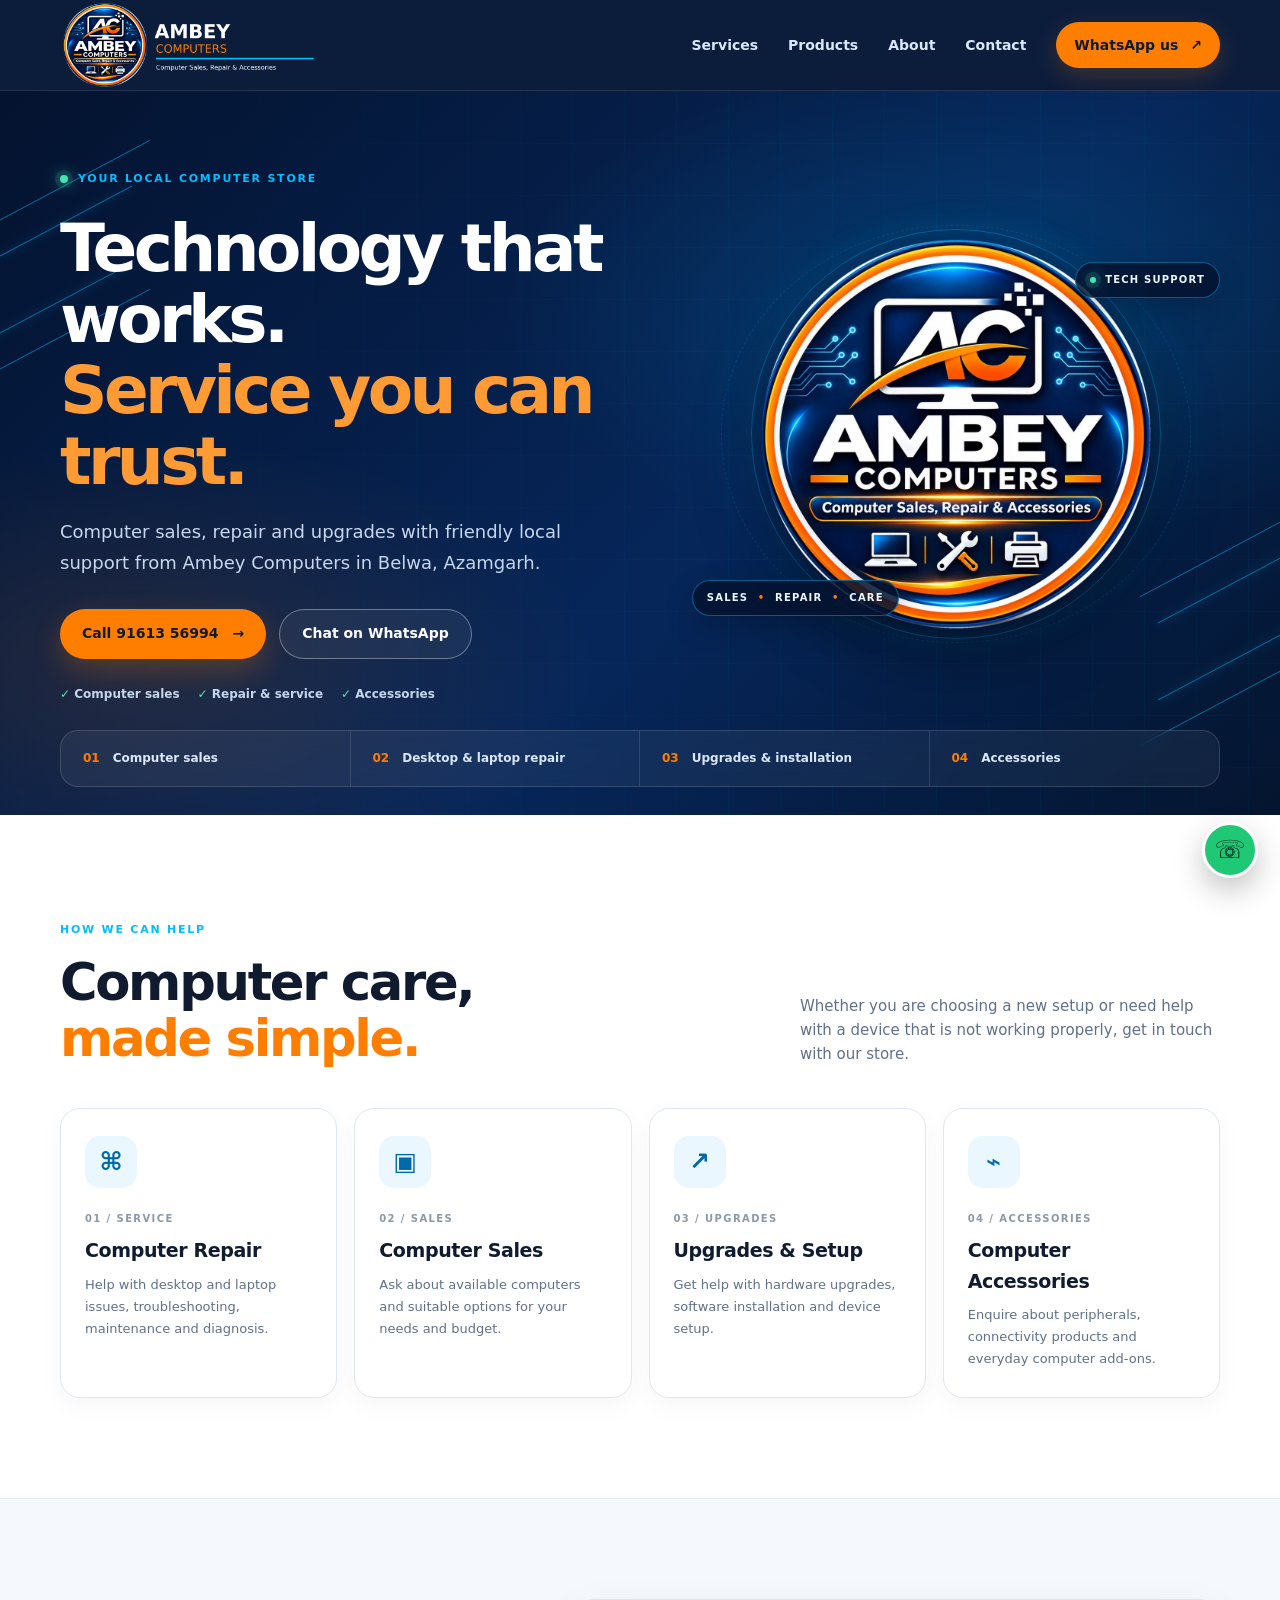
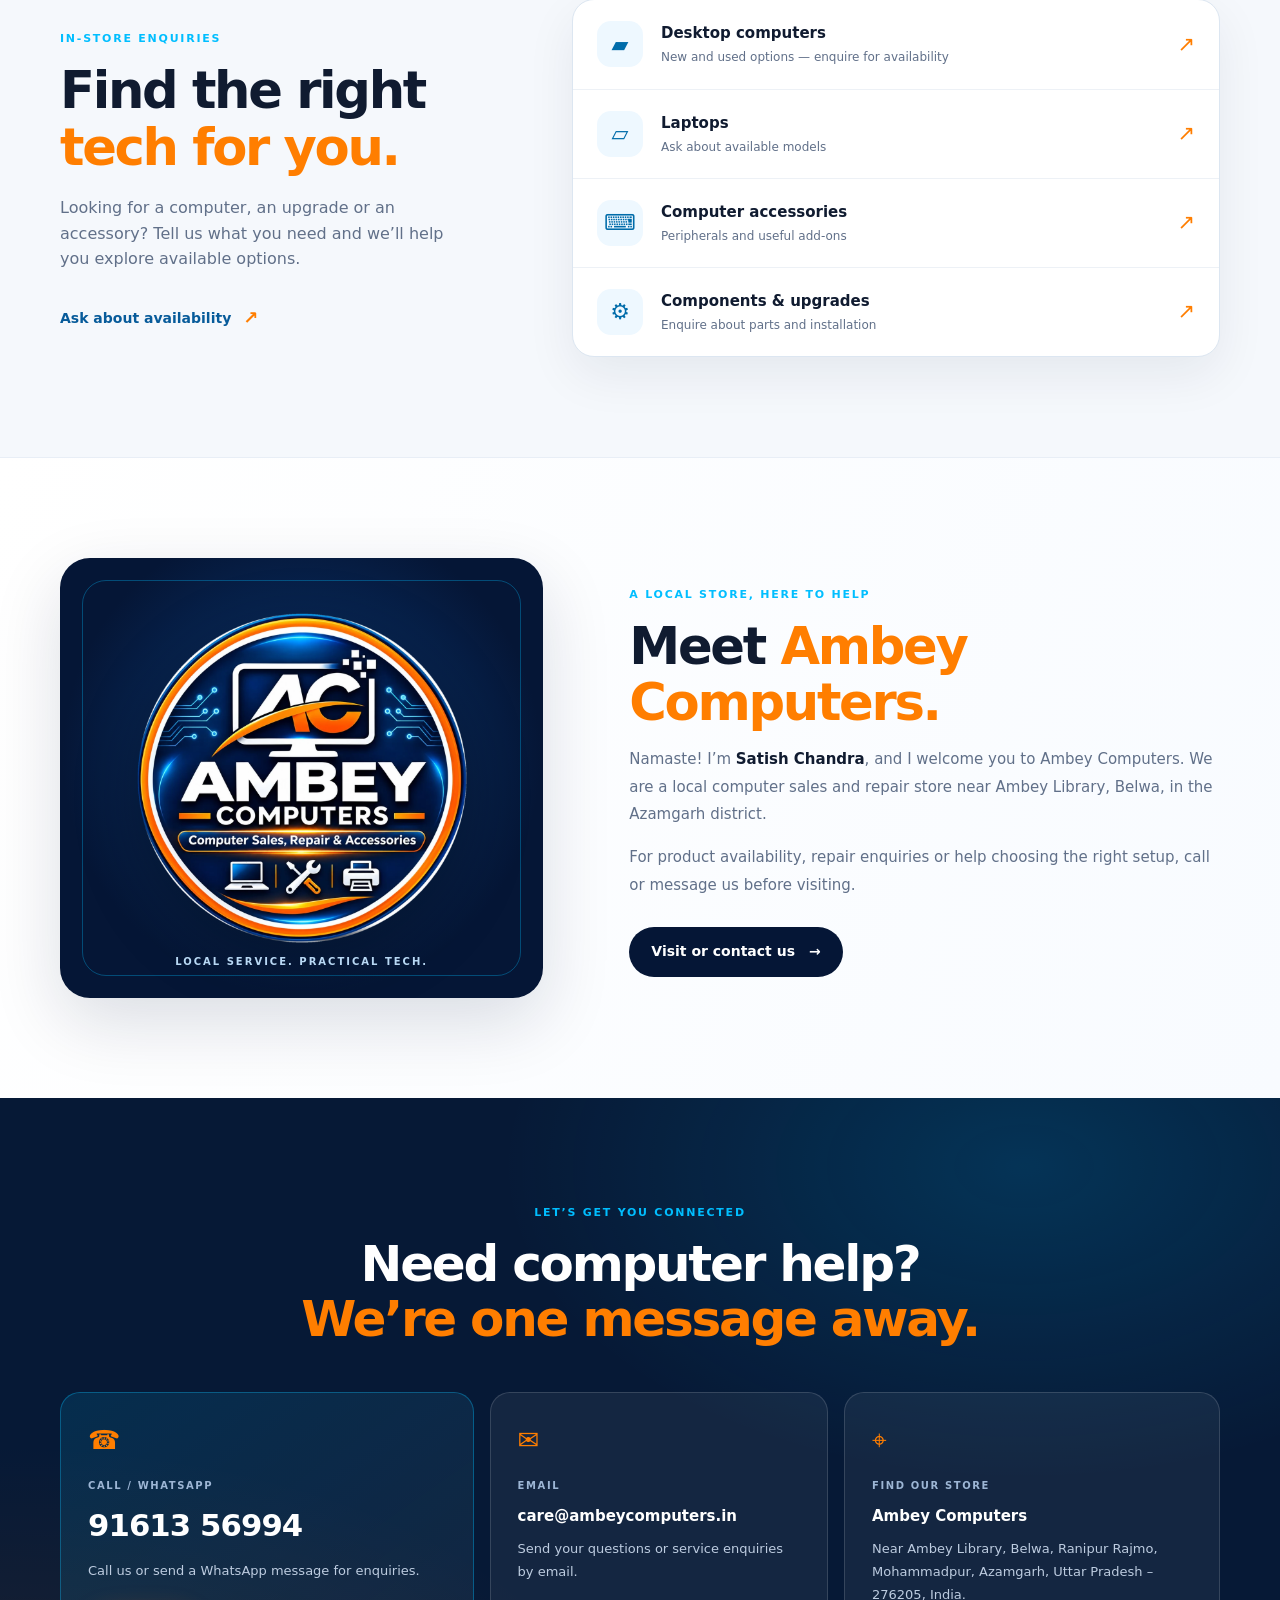
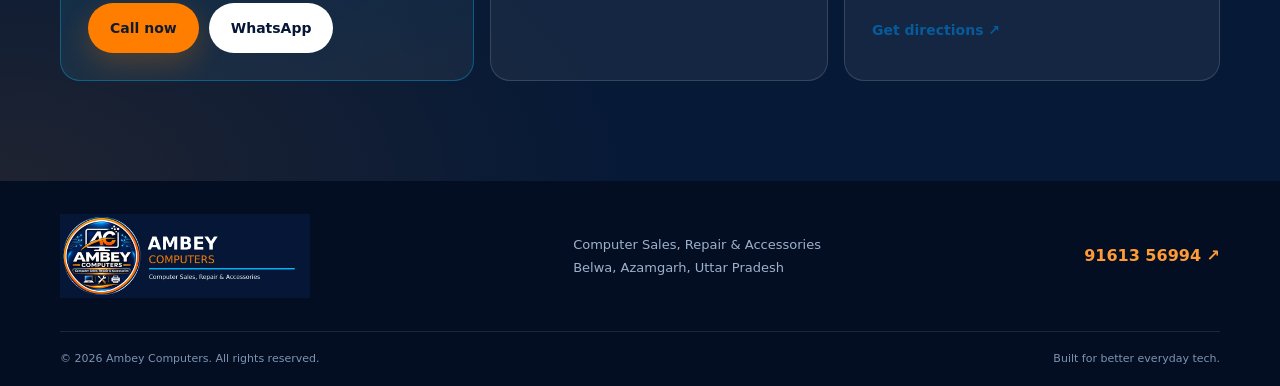
<file: index.html>
<!doctype html>
<html lang="en">
<head>
  <meta charset="utf-8">
  <meta name="viewport" content="width=device-width, initial-scale=1">
  <meta name="theme-color" content="#051636">
  <meta name="description" content="Ambey Computers in Belwa, Azamgarh — computer sales, laptop and desktop repair, upgrades, installation and accessories. Call or WhatsApp for enquiries.">
  <meta name="robots" content="index,follow">
  <link rel="canonical" href="https://www.ambeycomputers.in/">
  <meta property="og:type" content="website">
  <meta property="og:site_name" content="Ambey Computers">
  <meta property="og:title" content="Ambey Computers | Computer Sales, Repair & Accessories">
  <meta property="og:description" content="Local computer sales, repair, upgrades and accessories in Belwa, Azamgarh.">
  <meta property="og:url" content="https://www.ambeycomputers.in/">
  <meta property="og:image" content="https://www.ambeycomputers.in/assets/ambey-social-share-1200x630.jpg">
  <meta name="twitter:card" content="summary_large_image">
  <title>Ambey Computers | Computer Sales, Repair & Accessories</title>
  <link rel="icon" type="image/svg+xml" href="/assets/favicon.svg">
  <link rel="icon" href="/assets/favicon.ico" sizes="any">
  <link rel="icon" type="image/png" sizes="32x32" href="/assets/favicon-32.png">
  <link rel="apple-touch-icon" sizes="180x180" href="/assets/favicon-180.png">
  <link rel="manifest" href="/site.webmanifest">
  <link rel="preload" as="image" href="/assets/ambey-logo-horizontal-header.webp?v=2" type="image/webp">
  <link rel="stylesheet" href="/styles.css">
  <script type="application/ld+json">
  {
    "@context":"https://schema.org",
    "@type":"ComputerStore",
    "name":"Ambey Computers",
    "url":"https://www.ambeycomputers.in/",
    "email":"care@ambeycomputers.in",
    "telephone":"+91-9161356994",
    "description":"Computer sales, repair, upgrades and accessories.",
    "address":{
      "@type":"PostalAddress",
      "streetAddress":"Near Ambey Library, Belwa, Ranipur Rajmo, Mohammadpur",
      "addressLocality":"Azamgarh",
      "addressRegion":"Uttar Pradesh",
      "postalCode":"276205",
      "addressCountry":"IN"
    }
  }
  </script>
</head>
<body>
  <a class="skip-link" href="#main">Skip to content</a>
  <header class="site-header">
    <div class="container nav-wrap">
      <a class="brand" href="#home" aria-label="Ambey Computers home">
        <img src="/assets/ambey-logo-horizontal-header.webp?v=2" width="560" height="187" alt="Ambey Computers — Computer Sales, Repair & Accessories" fetchpriority="high">
      </a>
      <button class="menu-toggle" type="button" aria-expanded="false" aria-controls="primary-nav" aria-label="Open navigation">
        <span></span><span></span><span></span>
      </button>
      <nav class="primary-nav" id="primary-nav" aria-label="Main navigation">
        <a href="#services">Services</a>
        <a href="#products">Products</a>
        <a href="#about">About</a>
        <a href="#contact">Contact</a>
        <a class="nav-cta" href="https://wa.me/919161356994?text=Hello%20Ambey%20Computers%2C%20I%20need%20help." target="_blank" rel="noopener noreferrer">WhatsApp us <span aria-hidden="true">↗</span></a>
      </nav>
    </div>
  </header>

  <main id="main">
    <section class="hero" id="home">
      <div class="circuit circuit-a" aria-hidden="true"></div>
      <div class="circuit circuit-b" aria-hidden="true"></div>
      <div class="container hero-grid">
        <div class="hero-copy">
          <div class="eyebrow"><span class="status-dot"></span> YOUR LOCAL COMPUTER STORE</div>
          <h1>Technology that works.<br><span>Service you can trust.</span></h1>
          <p class="hero-lead">Computer sales, repair and upgrades with friendly local support from Ambey Computers in Belwa, Azamgarh.</p>
          <div class="hero-actions">
            <a class="button button-primary" href="tel:+919161356994">Call 91613 56994 <span aria-hidden="true">→</span></a>
            <a class="button button-ghost" href="https://wa.me/919161356994?text=Hello%20Ambey%20Computers%2C%20I%20need%20help." target="_blank" rel="noopener noreferrer">Chat on WhatsApp</a>
          </div>
          <div class="hero-points"><span>✓ Computer sales</span><span>✓ Repair &amp; service</span><span>✓ Accessories</span></div>
        </div>
        <div class="hero-visual">
          <div class="visual-halo"></div>
          <div class="visual-ring ring-one"></div><div class="visual-ring ring-two"></div>
          <picture class="hero-logo">
            <source srcset="/assets/ambey-logo-master-transparent.webp" type="image/webp">
            <img src="/assets/ambey-logo-master-transparent.png" width="1024" height="1024" alt="Ambey Computers Premium Circuit Edition circular logo" fetchpriority="high">
          </picture>
          <div class="visual-chip chip-top"><span class="chip-led"></span> TECH SUPPORT</div>
          <div class="visual-chip chip-bottom">SALES <i>•</i> REPAIR <i>•</i> CARE</div>
        </div>
      </div>
      <div class="container service-ribbon">
        <div><b>01</b><span>Computer sales</span></div>
        <div><b>02</b><span>Desktop &amp; laptop repair</span></div>
        <div><b>03</b><span>Upgrades &amp; installation</span></div>
        <div><b>04</b><span>Accessories</span></div>
      </div>
    </section>

    <section class="section services-section" id="services">
      <div class="container">
        <div class="section-head">
          <div><span class="eyebrow">HOW WE CAN HELP</span><h2>Computer care,<br><em>made simple.</em></h2></div>
          <p>Whether you are choosing a new setup or need help with a device that is not working properly, get in touch with our store.</p>
        </div>
        <div class="service-grid">
          <article class="service-card"><div class="service-icon" aria-hidden="true">⌘</div><span class="card-kicker">01 / SERVICE</span><h3>Computer Repair</h3><p>Help with desktop and laptop issues, troubleshooting, maintenance and diagnosis.</p></article>
          <article class="service-card"><div class="service-icon" aria-hidden="true">▣</div><span class="card-kicker">02 / SALES</span><h3>Computer Sales</h3><p>Ask about available computers and suitable options for your needs and budget.</p></article>
          <article class="service-card"><div class="service-icon" aria-hidden="true">↗</div><span class="card-kicker">03 / UPGRADES</span><h3>Upgrades &amp; Setup</h3><p>Get help with hardware upgrades, software installation and device setup.</p></article>
          <article class="service-card"><div class="service-icon" aria-hidden="true">⌁</div><span class="card-kicker">04 / ACCESSORIES</span><h3>Computer Accessories</h3><p>Enquire about peripherals, connectivity products and everyday computer add-ons.</p></article>
        </div>
      </div>
    </section>

    <section class="products-section section" id="products">
      <div class="container product-layout">
        <div class="product-copy"><span class="eyebrow">IN-STORE ENQUIRIES</span><h2>Find the right<br><em>tech for you.</em></h2><p>Looking for a computer, an upgrade or an accessory? Tell us what you need and we’ll help you explore available options.</p><a class="text-link" href="https://wa.me/919161356994?text=Hello%2C%20I%20want%20to%20enquire%20about%20computer%20products." target="_blank" rel="noopener noreferrer">Ask about availability <b aria-hidden="true">↗</b></a></div>
        <div class="product-list">
          <a class="product-row" href="https://wa.me/919161356994?text=Hello%2C%20I%20want%20to%20enquire%20about%20desktop%20computers." target="_blank" rel="noopener noreferrer"><span class="product-symbol" aria-hidden="true">▰</span><span class="product-info"><b>Desktop computers</b><small>New and used options — enquire for availability</small></span><span class="row-arrow" aria-hidden="true">↗</span></a>
          <a class="product-row" href="https://wa.me/919161356994?text=Hello%2C%20I%20want%20to%20enquire%20about%20laptops." target="_blank" rel="noopener noreferrer"><span class="product-symbol" aria-hidden="true">▱</span><span class="product-info"><b>Laptops</b><small>Ask about available models</small></span><span class="row-arrow" aria-hidden="true">↗</span></a>
          <a class="product-row" href="https://wa.me/919161356994?text=Hello%2C%20I%20want%20to%20enquire%20about%20computer%20accessories." target="_blank" rel="noopener noreferrer"><span class="product-symbol" aria-hidden="true">⌨</span><span class="product-info"><b>Computer accessories</b><small>Peripherals and useful add-ons</small></span><span class="row-arrow" aria-hidden="true">↗</span></a>
          <a class="product-row" href="https://wa.me/919161356994?text=Hello%2C%20I%20want%20to%20enquire%20about%20computer%20components%20and%20upgrades." target="_blank" rel="noopener noreferrer"><span class="product-symbol" aria-hidden="true">⚙</span><span class="product-info"><b>Components &amp; upgrades</b><small>Enquire about parts and installation</small></span><span class="row-arrow" aria-hidden="true">↗</span></a>
        </div>
      </div>
    </section>

    <section class="about-section section" id="about">
      <div class="container about-grid">
        <div class="about-mark">
          <div class="about-circuit" aria-hidden="true"></div>
          <img src="/assets/ambey-logo-master-transparent.webp" width="420" height="420" loading="lazy" alt="Ambey Computers circular Premium Circuit Edition logo">
          <span class="about-caption">LOCAL SERVICE. PRACTICAL TECH.</span>
        </div>
        <div class="about-copy"><span class="eyebrow">A LOCAL STORE, HERE TO HELP</span><h2>Meet <em>Ambey Computers.</em></h2><p>Namaste! I’m <strong>Satish Chandra</strong>, and I welcome you to Ambey Computers. We are a local computer sales and repair store near Ambey Library, Belwa, in the Azamgarh district.</p><p>For product availability, repair enquiries or help choosing the right setup, call or message us before visiting.</p><a class="button button-dark" href="#contact">Visit or contact us <span aria-hidden="true">→</span></a></div>
      </div>
    </section>

    <section class="contact-section section" id="contact">
      <div class="container">
        <div class="contact-heading"><span class="eyebrow">LET’S GET YOU CONNECTED</span><h2>Need computer help?<br><em>We’re one message away.</em></h2></div>
        <div class="contact-grid">
          <article class="contact-card contact-main"><span class="contact-icon" aria-hidden="true">☎</span><small>CALL / WHATSAPP</small><a class="contact-big" href="tel:+919161356994">91613 56994</a><p>Call us or send a WhatsApp message for enquiries.</p><div class="contact-actions"><a class="button button-primary" href="tel:+919161356994">Call now</a><a class="button button-light" href="https://wa.me/919161356994?text=Hello%20Ambey%20Computers%2C%20I%20need%20help." target="_blank" rel="noopener noreferrer">WhatsApp</a></div></article>
          <article class="contact-card"><span class="contact-icon" aria-hidden="true">✉</span><small>EMAIL</small><a class="contact-link" href="mailto:care@ambeycomputers.in">care@ambeycomputers.in</a><p>Send your questions or service enquiries by email.</p></article>
          <article class="contact-card"><span class="contact-icon" aria-hidden="true">⌖</span><small>FIND OUR STORE</small><b class="contact-link">Ambey Computers</b><p>Near Ambey Library, Belwa, Ranipur Rajmo, Mohammadpur, Azamgarh, Uttar Pradesh – 276205, India.</p><a class="text-link" href="https://www.google.com/maps/search/?api=1&amp;query=Ambey+Computers+Near+Ambey+Library+Belwa+Ranipur+Rajmo+Mohammadpur+Azamgarh+Uttar+Pradesh+276205" target="_blank" rel="noopener noreferrer">Get directions ↗</a></article>
        </div>
      </div>
    </section>
  </main>

  <footer class="site-footer">
    <div class="container footer-top">
      <a class="footer-logo" href="#home" aria-label="Back to top"><img src="/assets/ambey-logo-horizontal-dark-bg.webp" width="560" height="187" loading="lazy" alt="Ambey Computers"></a>
      <p>Computer Sales, Repair &amp; Accessories<br>Belwa, Azamgarh, Uttar Pradesh</p>
      <a class="footer-call" href="tel:+919161356994">91613 56994 ↗</a>
    </div>
    <div class="container footer-bottom"><span>© <span id="year"></span> Ambey Computers. All rights reserved.</span><span>Built for better everyday tech.</span></div>
  </footer>
  <a class="whatsapp-float" href="https://wa.me/919161356994?text=Hello%20Ambey%20Computers%2C%20I%20need%20help." target="_blank" rel="noopener noreferrer" aria-label="Chat with Ambey Computers on WhatsApp">☏</a>
  <script src="/script.js" defer></script>
</body>
</html>
</file>
<file: styles.css>
@charset "UTF-8";
:root{
 --navy:#051636;--deep:#062A62;--orange:#FF7E00;--cyan:#00BEFF;--white:#fff;
 --ink:#101b30;--muted:#617089;--line:#dfe7f1;--paper:#f5f8fc;
 --shadow:0 24px 70px rgba(5,22,54,.14);--radius:24px;
 color-scheme:light;
}
*{box-sizing:border-box}
html{scroll-behavior:smooth;scroll-padding-top:92px}
body{margin:0;background:#fff;color:var(--ink);font-family:system-ui,-apple-system,"Segoe UI",Roboto,Arial,sans-serif;line-height:1.6;-webkit-font-smoothing:antialiased}
a{color:inherit;text-decoration:none}
img{display:block;max-width:100%;height:auto}
button,a{-webkit-tap-highlight-color:transparent}
.container{width:min(1160px,calc(100% - 44px));margin-inline:auto}
.skip-link{position:absolute;left:-9999px;top:8px;background:#fff;color:#000;padding:12px;z-index:1000}
.skip-link:focus{left:12px}
.site-header{position:sticky;top:0;z-index:100;background:rgba(5,22,54,.97);border-bottom:1px solid rgba(255,255,255,.1);backdrop-filter:saturate(150%) blur(14px)}
.nav-wrap{min-height:88px;display:flex;align-items:center;justify-content:space-between;gap:24px}
.brand{display:block;width:270px;max-width:58vw}
.brand img{width:100%;height:auto}
.primary-nav{display:flex;align-items:center;gap:30px;color:#dbe8fb;font-size:14px;font-weight:650}
.primary-nav>a:not(.nav-cta){transition:color .2s}
.primary-nav>a:not(.nav-cta):hover{color:var(--cyan)}
.nav-cta{display:inline-flex;align-items:center;gap:12px;padding:12px 18px;border-radius:999px;background:var(--orange);color:#101b30;font-weight:800;box-shadow:0 8px 24px rgba(255,126,0,.2)}
.nav-cta:hover,.button-primary:hover{filter:brightness(1.06);transform:translateY(-1px)}
.menu-toggle{display:none;width:46px;height:44px;border:1px solid rgba(255,255,255,.24);border-radius:13px;background:transparent;color:white}
.menu-toggle span{display:block;width:19px;height:2px;margin:5px auto;background:#fff;border-radius:3px}
.hero{position:relative;overflow:hidden;padding:74px 0 28px;background:radial-gradient(ellipse at 76% 30%,rgba(0,190,255,.16),transparent 34%),radial-gradient(ellipse at 12% 80%,rgba(255,126,0,.12),transparent 28%),linear-gradient(135deg,#04132f 0%,#06265a 58%,#04152f 100%);color:#fff}
.hero:before{content:"";position:absolute;inset:0;opacity:.18;background-image:linear-gradient(rgba(0,190,255,.18) 1px,transparent 1px),linear-gradient(90deg,rgba(0,190,255,.18) 1px,transparent 1px);background-size:52px 52px;mask-image:linear-gradient(90deg,transparent,#000 55%,#000)}
.circuit{position:absolute;width:230px;height:150px;opacity:.55;pointer-events:none;border-top:1px solid var(--cyan);border-bottom:1px solid var(--cyan)}
.circuit:before,.circuit:after{content:"";position:absolute;left:18px;right:18px;height:1px;background:var(--cyan);box-shadow:0 0 9px var(--cyan)}
.circuit:before{top:35px}.circuit:after{bottom:35px}
.circuit-a{top:110px;left:-80px;transform:skewY(-28deg)}.circuit-b{right:-90px;bottom:130px;transform:skewY(-28deg)}
.hero-grid{position:relative;z-index:1;display:grid;grid-template-columns:1.05fr .95fr;align-items:center;gap:48px;min-height:480px}
.eyebrow{display:inline-flex;align-items:center;gap:10px;color:var(--cyan);font-size:11px;font-weight:850;letter-spacing:.16em;text-transform:uppercase}
.status-dot,.chip-led{width:8px;height:8px;border-radius:50%;background:#46e3b7;box-shadow:0 0 0 5px rgba(70,227,183,.12),0 0 15px #46e3b7}
.hero h1{margin:22px 0 18px;font-size:clamp(42px,5.2vw,66px);line-height:1.08;letter-spacing:-.055em;font-weight:850}
.hero h1 span{color:#ff9b35}
.hero-lead{max-width:570px;margin:0;color:#c6d7ee;font-size:18px;line-height:1.75}
.hero-actions{display:flex;flex-wrap:wrap;gap:13px;margin-top:30px}
.button{min-height:50px;display:inline-flex;align-items:center;justify-content:center;gap:14px;padding:0 22px;border-radius:999px;font-weight:800;font-size:14px;transition:transform .2s,filter .2s,background .2s}
.button-primary{background:var(--orange);color:#111b2c;box-shadow:0 10px 28px rgba(255,126,0,.24)}
.button-ghost{border:1px solid rgba(255,255,255,.36);color:#fff;background:rgba(255,255,255,.05)}
.button-ghost:hover{background:rgba(255,255,255,.12)}
.hero-points{display:flex;flex-wrap:wrap;gap:18px;margin-top:26px;color:#c4d6ec;font-size:12px;font-weight:650}
.hero-points span:first-letter{color:#5de3b4}
.hero-visual{position:relative;min-height:440px;display:grid;place-items:center}
.visual-halo{position:absolute;width:min(390px,90%);aspect-ratio:1;border-radius:50%;background:radial-gradient(circle,rgba(0,190,255,.22),rgba(0,190,255,.04) 55%,transparent 72%);filter:blur(8px)}
.visual-ring{position:absolute;border:1px solid rgba(0,190,255,.34);border-radius:50%;width:410px;height:410px;max-width:95%;max-height:95%;box-shadow:0 0 35px rgba(0,190,255,.1),inset 0 0 30px rgba(0,190,255,.06)}
.ring-two{width:470px;height:470px;border-style:dashed;opacity:.45}
.hero-logo{position:relative;z-index:1;width:min(390px,82%);filter:drop-shadow(0 22px 34px rgba(0,0,0,.42));animation:float 7s ease-in-out infinite}
.hero-logo img{width:100%}
.visual-chip{position:absolute;z-index:2;padding:9px 14px;border:1px solid rgba(0,190,255,.42);border-radius:999px;background:rgba(4,19,47,.86);color:#eaf7ff;font-size:10px;font-weight:850;letter-spacing:.12em;box-shadow:0 10px 30px rgba(0,0,0,.2)}
.chip-top{top:48px;right:0;display:flex;align-items:center;gap:9px}.chip-led{width:6px;height:6px}
.chip-bottom{bottom:38px;left:0}.chip-bottom i{color:var(--orange);font-style:normal;padding:0 5px}
.service-ribbon{position:relative;z-index:2;display:grid;grid-template-columns:repeat(4,1fr);margin-top:26px;border:1px solid rgba(255,255,255,.14);border-radius:18px;background:rgba(255,255,255,.055);backdrop-filter:blur(12px)}
.service-ribbon>div{display:flex;align-items:center;gap:13px;padding:18px 22px;border-right:1px solid rgba(255,255,255,.12)}
.service-ribbon>div:last-child{border:0}
.service-ribbon b{color:var(--orange);font-size:12px}.service-ribbon span{color:#dbe8fb;font-size:12px;font-weight:700}
.section{padding:100px 0}
.section-head{display:flex;align-items:end;justify-content:space-between;gap:40px;margin-bottom:42px}
.section-head h2,.product-copy h2,.about-copy h2,.contact-heading h2{margin:13px 0 0;font-size:clamp(36px,4vw,52px);line-height:1.1;letter-spacing:-.045em}
.section-head h2 em,.product-copy h2 em,.about-copy h2 em,.contact-heading h2 em{color:var(--orange);font-style:normal}
.section-head>p{max-width:420px;margin:0;color:var(--muted);font-size:15px}
.service-grid{display:grid;grid-template-columns:repeat(4,1fr);gap:17px}
.service-card{position:relative;min-height:260px;padding:27px 24px;border:1px solid var(--line);border-radius:20px;background:#fff;box-shadow:0 8px 26px rgba(5,22,54,.035);transition:transform .22s,box-shadow .22s,border-color .22s}
.service-card:hover{transform:translateY(-5px);border-color:rgba(0,190,255,.55);box-shadow:var(--shadow)}
.service-icon{width:52px;height:52px;display:grid;place-items:center;border-radius:15px;background:#eaf7ff;color:#0069a8;font-size:25px;font-weight:800}
.card-kicker{display:block;margin-top:23px;color:#8b98aa;font-size:10px;font-weight:850;letter-spacing:.14em}
.service-card h3{margin:8px 0 8px;font-size:19px;letter-spacing:-.02em}
.service-card p{margin:0;color:var(--muted);font-size:13px;line-height:1.7}
.products-section{background:var(--paper);border-block:1px solid #e8eef6}
.product-layout{display:grid;grid-template-columns:.8fr 1.2fr;gap:80px;align-items:center}
.product-copy p{max-width:410px;margin:20px 0;color:var(--muted)}
.text-link{display:inline-flex;align-items:center;gap:12px;margin-top:12px;color:#075b9a;font-size:14px;font-weight:850}
.text-link b{color:var(--orange);font-size:18px}
.product-list{overflow:hidden;border:1px solid #dce6f1;border-radius:22px;background:#fff;box-shadow:0 18px 50px rgba(5,22,54,.07)}
.product-row{display:flex;align-items:center;gap:18px;padding:21px 24px;border-bottom:1px solid #edf1f6;transition:background .2s}
.product-row:last-child{border:0}.product-row:hover{background:#f5fbff}
.product-symbol{width:46px;height:46px;flex:0 0 46px;display:grid;place-items:center;border-radius:14px;background:#eef8ff;color:#006caa;font-size:22px}
.product-info{display:grid;gap:3px;flex:1}.product-info b{font-size:15px}.product-info small{color:var(--muted);font-size:12px}
.row-arrow{color:var(--orange);font-size:21px}
.about-section{background:linear-gradient(110deg,#fff 0%,#f8fbff 100%)}
.about-grid{display:grid;grid-template-columns:.9fr 1.1fr;gap:86px;align-items:center}
.about-mark{position:relative;display:grid;place-items:center;min-height:440px;overflow:hidden;border-radius:30px;background:radial-gradient(circle at 50% 45%,#0b3a79,#051636 70%);box-shadow:var(--shadow)}
.about-mark:before{content:"";position:absolute;inset:22px;border:1px solid rgba(0,190,255,.32);border-radius:24px}
.about-mark img{position:relative;width:min(330px,78%);filter:drop-shadow(0 18px 30px rgba(0,0,0,.35))}
.about-circuit{position:absolute;inset:0;opacity:.32;background:linear-gradient(90deg,transparent 49.8%,rgba(0,190,255,.45) 50%,transparent 50.2%),linear-gradient(0deg,transparent 49.8%,rgba(0,190,255,.3) 50%,transparent 50.2%);background-size:42px 42px;mask-image:radial-gradient(circle,#000,transparent 72%)}
.about-caption{position:absolute;bottom:28px;color:#b8d8f4;font-size:10px;font-weight:850;letter-spacing:.2em}
.about-copy p{color:var(--muted);font-size:15px;line-height:1.85}
.about-copy strong{color:var(--ink)}
.button-dark{margin-top:12px;background:var(--navy);color:#fff}.button-dark:hover{background:#0b2c62}
.contact-section{background:#061936;color:#fff;position:relative;overflow:hidden}
.contact-section:before{content:"";position:absolute;inset:0;background:radial-gradient(ellipse at 80% 10%,rgba(0,190,255,.16),transparent 36%),radial-gradient(ellipse at 0% 100%,rgba(255,126,0,.1),transparent 35%)}
.contact-section>.container{position:relative}
.contact-heading{text-align:center;margin-bottom:45px}
.contact-heading .eyebrow{justify-content:center}
.contact-heading h2{font-size:clamp(36px,4vw,50px)}
.contact-grid{display:grid;grid-template-columns:1.1fr .9fr 1fr;gap:16px}
.contact-card{padding:27px;border:1px solid rgba(255,255,255,.14);border-radius:20px;background:rgba(255,255,255,.06)}
.contact-main{background:linear-gradient(145deg,rgba(0,190,255,.12),rgba(255,255,255,.055));border-color:rgba(0,190,255,.34)}
.contact-icon{display:block;margin-bottom:17px;color:var(--orange);font-size:26px}
.contact-card small{display:block;color:#9db6d5;font-size:10px;font-weight:850;letter-spacing:.16em}
.contact-big{display:block;margin-top:7px;color:#fff;font-size:clamp(24px,2.4vw,32px);font-weight:850;letter-spacing:-.03em}
.contact-link{display:block;margin-top:10px;color:#fff;font-size:15px;font-weight:800;overflow-wrap:anywhere}
.contact-card p{margin:10px 0 0;color:#bdcce0;font-size:13px;line-height:1.75}
.contact-actions{display:flex;gap:10px;flex-wrap:wrap;margin-top:20px}
.button-light{background:#fff;color:var(--navy)}
.site-footer{background:#030e22;color:#fff}
.footer-top{min-height:150px;display:flex;align-items:center;justify-content:space-between;gap:28px;padding-block:28px}
.footer-logo{width:250px;max-width:50%}.footer-logo img{width:100%}
.footer-top p{margin:0;color:#9eb1cc;font-size:13px;line-height:1.8}
.footer-call{color:#ff9b35;font-weight:850}
.footer-bottom{display:flex;justify-content:space-between;gap:20px;padding:18px 0;border-top:1px solid rgba(255,255,255,.1);color:#7f93b0;font-size:11px}
.whatsapp-float{position:fixed;right:22px;bottom:22px;z-index:90;width:56px;height:56px;display:grid;place-items:center;border-radius:50%;background:#1fc875;color:#06251a;font-size:25px;font-weight:900;box-shadow:0 12px 30px rgba(0,0,0,.24);border:3px solid #fff}
:focus-visible{outline:3px solid var(--cyan);outline-offset:3px}
@keyframes float{0%,100%{transform:translateY(0)}50%{transform:translateY(-9px)}}
@media(max-width:980px){
 .primary-nav{gap:18px}.service-grid{grid-template-columns:repeat(2,1fr)}
 .product-layout,.about-grid{gap:48px}
 .service-ribbon>div{padding:16px 14px}
}
@media(max-width:760px){
 html{scroll-padding-top:76px}.container{width:min(100% - 34px,560px)}
 .nav-wrap{min-height:74px}.brand{width:220px}
 .menu-toggle{display:block}
 .primary-nav{display:none;position:absolute;top:73px;left:0;right:0;padding:18px 22px 22px;background:#051636;border-top:1px solid rgba(255,255,255,.12);box-shadow:0 18px 30px rgba(0,0,0,.22);flex-direction:column;align-items:stretch;gap:0}
 .primary-nav.is-open{display:flex}
 .primary-nav>a:not(.nav-cta){padding:13px 4px;border-bottom:1px solid rgba(255,255,255,.1)}
 .nav-cta{justify-content:center;margin-top:14px}
 .hero{padding:54px 0 22px}.hero-grid{grid-template-columns:1fr;gap:18px;min-height:0}
 .hero h1{font-size:clamp(39px,11vw,54px)}.hero-lead{font-size:16px}
 .hero-visual{min-height:340px}.hero-logo{width:min(300px,76%)}
 .visual-ring{width:330px;height:330px}.ring-two{width:370px;height:370px}
 .chip-top{top:15px;right:2px}.chip-bottom{bottom:12px;left:4px}
 .service-ribbon{grid-template-columns:repeat(2,1fr);margin-top:18px}
 .service-ribbon>div{padding:14px 12px}.service-ribbon>div:nth-child(2){border-right:0}.service-ribbon>div:nth-child(-n+2){border-bottom:1px solid rgba(255,255,255,.12)}
 .service-ribbon span{font-size:11px}
 .section{padding:72px 0}.section-head{display:block}.section-head>p{margin-top:18px}
 .service-grid{gap:12px}.service-card{padding:20px 17px;min-height:250px}.service-card h3{font-size:17px}
 .product-layout,.about-grid{grid-template-columns:1fr;gap:32px}
 .product-list{border-radius:18px}.product-row{padding:17px 15px;gap:13px}
 .product-info small{font-size:11px}
 .about-mark{min-height:350px}.about-mark img{width:min(270px,72%)}
 .contact-grid{grid-template-columns:1fr}.contact-card{padding:23px}
 .contact-heading{text-align:left}.contact-heading .eyebrow{justify-content:flex-start}
 .footer-top{align-items:flex-start;flex-wrap:wrap}.footer-logo{width:220px;max-width:75%}
 .footer-top p{width:100%;order:3}.footer-bottom{flex-direction:column;gap:6px}
 .whatsapp-float{right:16px;bottom:16px;width:52px;height:52px}
}
@media(max-width:380px){.brand{width:190px}.service-grid{grid-template-columns:1fr}.service-card{min-height:0}.hero-actions .button{width:100%}}
@media(prefers-reduced-motion:reduce){*,*::before,*::after{scroll-behavior:auto!important;animation-duration:.01ms!important;animation-iteration-count:1!important;transition-duration:.01ms!important}}
</file>
